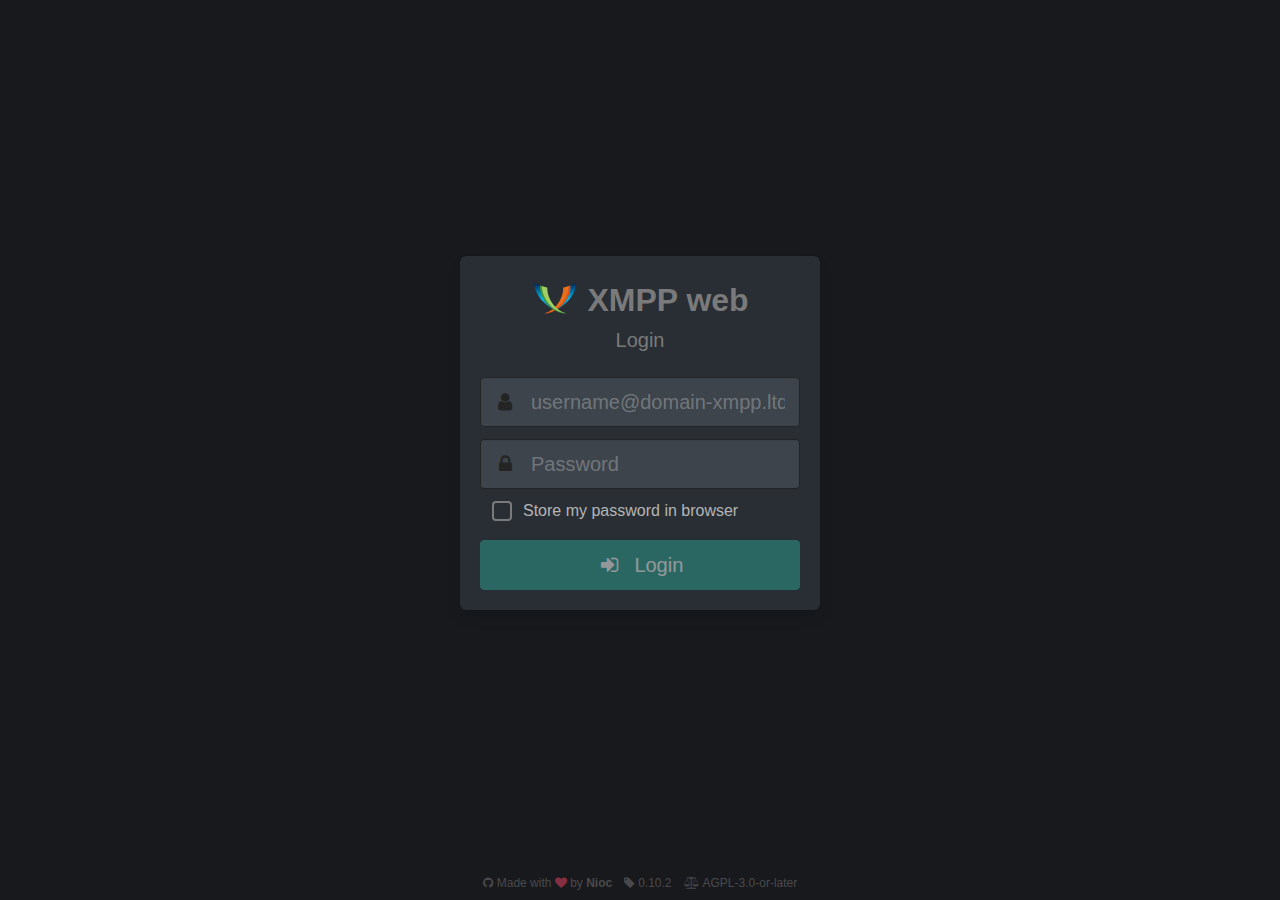
<file: classes/index.html>
<!DOCTYPE html>
<html>
  <head>
    <meta charset="utf-8">
    <meta http-equiv="X-UA-Compatible" content="IE=edge">
    <meta name="viewport" content="width=device-width,initial-scale=1.0,maximum-scale=1.0">
    <link rel="icon" href="favicon.ico" />
    <link rel="apple-touch-icon" href="./img/icons/apple-touch-icon.png" sizes="180x180">
    <link rel="mask-icon" href="favicon.ico" color="#FFFFFF">
    <script src="local.js" type="text/javascript"></script>
    <title>XMPP web</title>
    <meta name="description" content="Lightweight web chat client for XMPP server">
    <meta name="theme-color" content="#333333">
    <script type="module" crossorigin src="./assets/index-375456c0.js"></script>
    <link rel="stylesheet" href="./assets/index-b1d20143.css">
  <link rel="manifest" href="./manifest.webmanifest"></head>
  <body class="has-navbar-fixed-top" id="body">
    <noscript>
      <strong>We're sorry but XMPP web doesn't work properly without JavaScript enabled. Please enable it to continue.</strong>
    </noscript>
    
  </body>
</html>
</file>
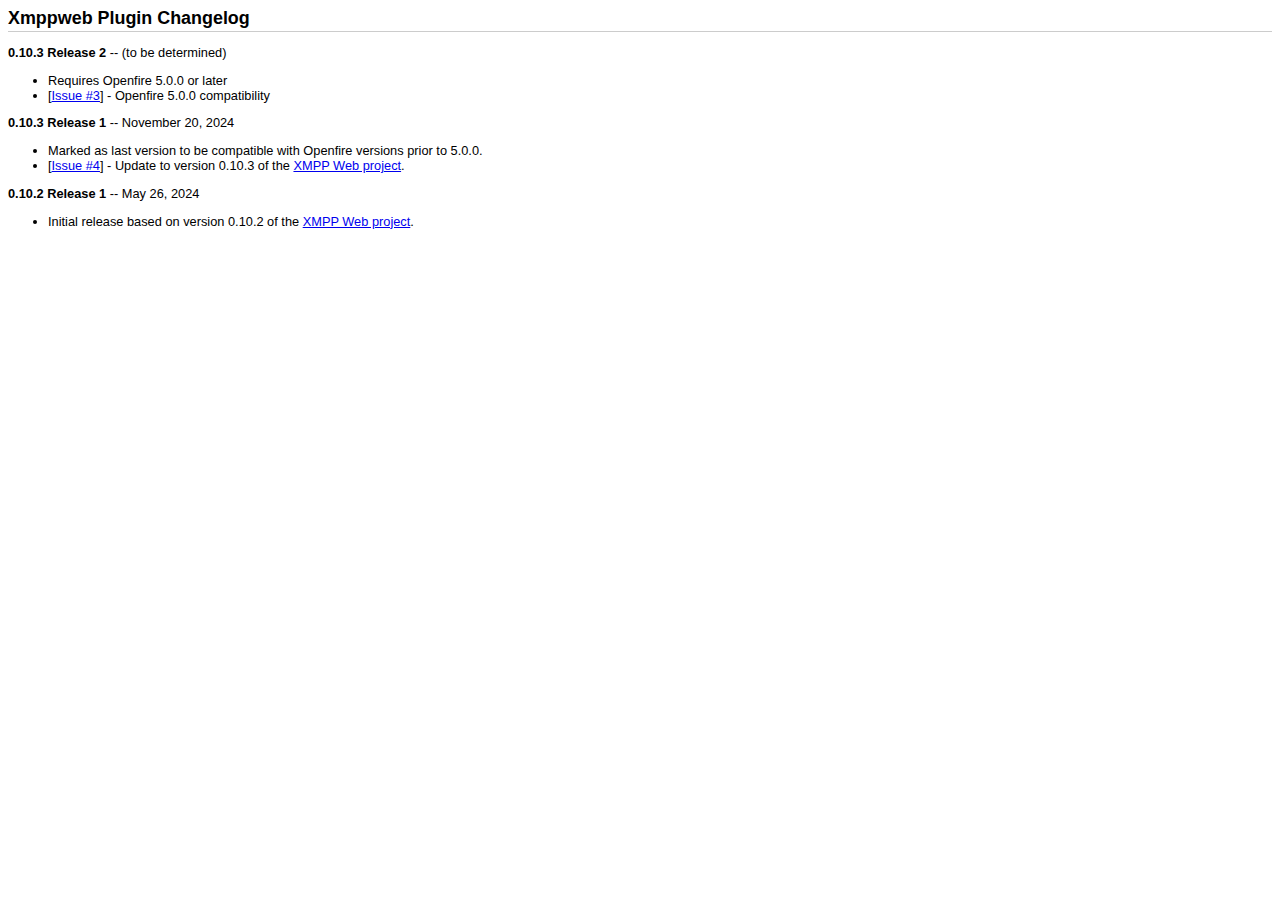
<file: changelog.html>
<!DOCTYPE HTML PUBLIC "-//W3C//DTD HTML 4.0 Transitional//EN">

<html>
<head>
    <title>Xmppweb Plugin Changelog</title>
    <style type="text/css">
        BODY {
            font-size : 100%;
        }
        BODY, TD, TH {
            font-family : tahoma, verdana, arial, helvetica, sans-serif;
            font-size : 0.8em;
        }
        H2 {
            font-size : 10pt;
            font-weight : bold;
            padding-left : 1em;
        }
        A:hover {
            text-decoration : none;
        }
        H1 {
            font-family : tahoma, arial, helvetica, sans-serif;
            font-size : 1.4em;
            font-weight: bold;
            border-bottom : 1px #ccc solid;
            padding-bottom : 2px;
        }
        TT {
            font-family : courier new;
            font-weight : bold;
            color : #060;
        }
        PRE {
            font-family : courier new;
            font-size : 100%;
        }
    </style>
</head>
<body>

<h1>
    Xmppweb Plugin Changelog
</h1>

<p><b>0.10.3 Release 2</b> -- (to be determined)</p>
<ul>
    <li>Requires Openfire 5.0.0 or later</li>
    <li>[<a href='https://github.com/igniterealtime/openfire-xmppweb-plugin/issues/3'>Issue #3</a>] - Openfire 5.0.0 compatibility</li>
</ul>

<p><b>0.10.3 Release 1</b> -- November 20, 2024</p>
<ul>
    <li>Marked as last version to be compatible with Openfire versions prior to 5.0.0.</li>
    <li>[<a href='https://github.com/igniterealtime/openfire-xmppweb-plugin/issues/4'>Issue #4</a>] - Update to version 0.10.3 of the <a href="https://github.com/nioc/xmpp-web">XMPP Web project</a>.</li>
</ul>

<p><b>0.10.2 Release 1</b> -- May 26, 2024</p>
<ul>
    <li>Initial release based on version 0.10.2 of the <a href="https://github.com/nioc/xmpp-web">XMPP Web project</a>.</li>
</ul>

</body>
</html>
</file>
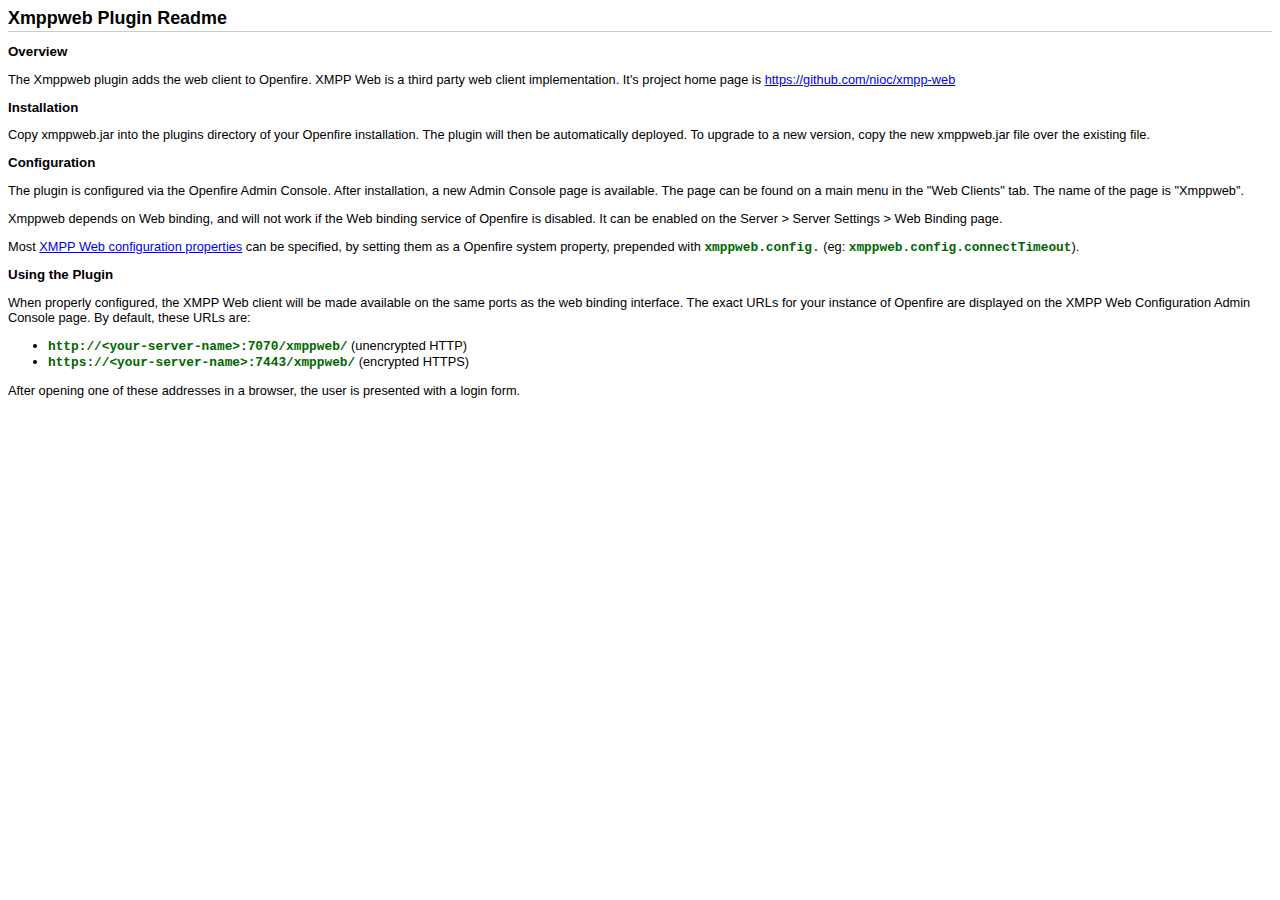
<file: readme.html>
<!DOCTYPE HTML PUBLIC "-//W3C//DTD HTML 4.0 Transitional//EN">

<html>
<head>
    <title>Xmppweb Plugin Readme</title>
    <style type="text/css">
        BODY {
            font-size : 100%;
        }
        BODY, TD, TH {
            font-family : tahoma, verdana, arial, helvetica, sans-serif;
            font-size : 0.8em;
        }
        H3 {
            font-size : 10pt;
            font-style: italic;
            color: #004444;
        }
        H2 {
             font-size : 10pt;
             font-weight : bold;
        }
        A:hover {
            text-decoration : none;
        }
        H1 {
            font-family : tahoma, arial, helvetica, sans-serif;
            font-size : 1.4em;
            font-weight: bold;
            border-bottom : 1px #ccc solid;
            padding-bottom : 2px;
        }

        TT {
            font-family : courier new;
            font-weight : bold;
            color : #060;
        }
        PRE {
            font-family : courier new;
            font-size : 100%;
        }
        #datatable TH {
            color : #fff;
            background-color : #2A448C;
            text-align : left;
        }
        #datatable TD {
            background-color : #FAF6EF;
        }
        #datatable .name {
            background-color : #DCE2F5;
        }
    </style>
</head>
<body>

<h1>
    Xmppweb Plugin Readme
</h1>

<h2>Overview</h2>

<p>
    The Xmppweb plugin adds the web client to Openfire. XMPP Web is a third party web client implementation. It's project
    home page is <a href="https://github.com/nioc/xmpp-web">https://github.com/nioc/xmpp-web</a>
</p>

<h2>Installation</h2>

<p>
    Copy xmppweb.jar into the plugins directory of your Openfire installation. The plugin will then be automatically
    deployed. To upgrade to a new version, copy the new xmppweb.jar file over the existing file.
</p>

<h2>Configuration</h2>

<p>
    The plugin is configured via the Openfire Admin Console. After installation, a new Admin Console page is available.
    The page can be found on a main menu in the "Web Clients" tab. The name of the page is "Xmppweb".
</p>

<p>
    Xmppweb depends on Web binding, and will not work if the Web binding service of Openfire is disabled. It can be enabled on
    the Server > Server Settings > Web Binding page.
</p>

<p>
    Most <a href="https://github.com/nioc/xmpp-web">XMPP Web configuration properties</a> can be specified,
    by setting them as a Openfire system property, prepended with <tt>xmppweb.config.</tt> (eg: <tt>xmppweb.config.connectTimeout</tt>).
</p>

<h2>Using the Plugin</h2>

<p>
    When properly configured, the XMPP Web client will be made available on the same ports as the web binding
    interface. The exact URLs for your instance of Openfire are displayed on the XMPP Web Configuration Admin Console page.
    By default, these URLs are:
</p>
<ul>
    <li><tt>http://&lt;your-server-name&gt;:7070/xmppweb/</tt> (unencrypted HTTP)</li>
    <li><tt>https://&lt;your-server-name&gt;:7443/xmppweb/</tt> (encrypted HTTPS)</li>
</ul>
<p>
    After opening one of these addresses in a browser, the user is presented with a login form.
</p>

</body>
</html>
</file>
